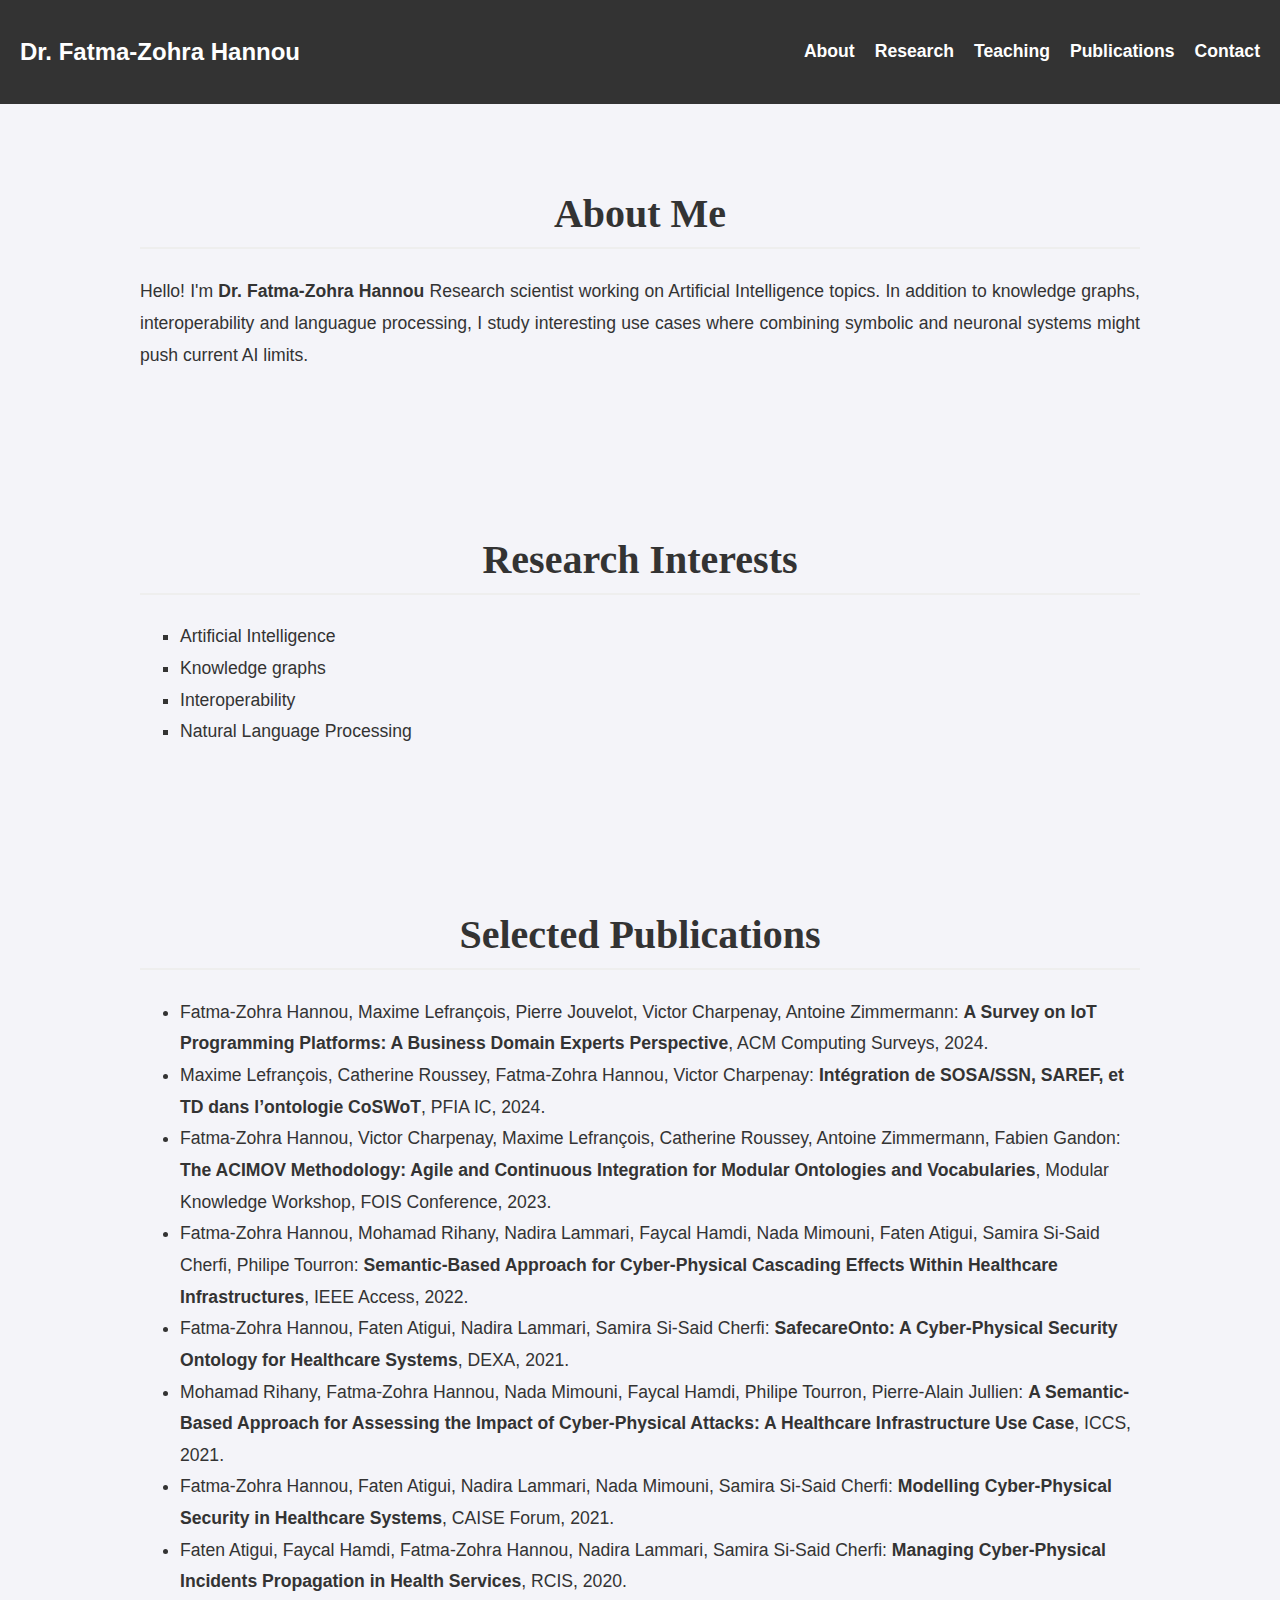
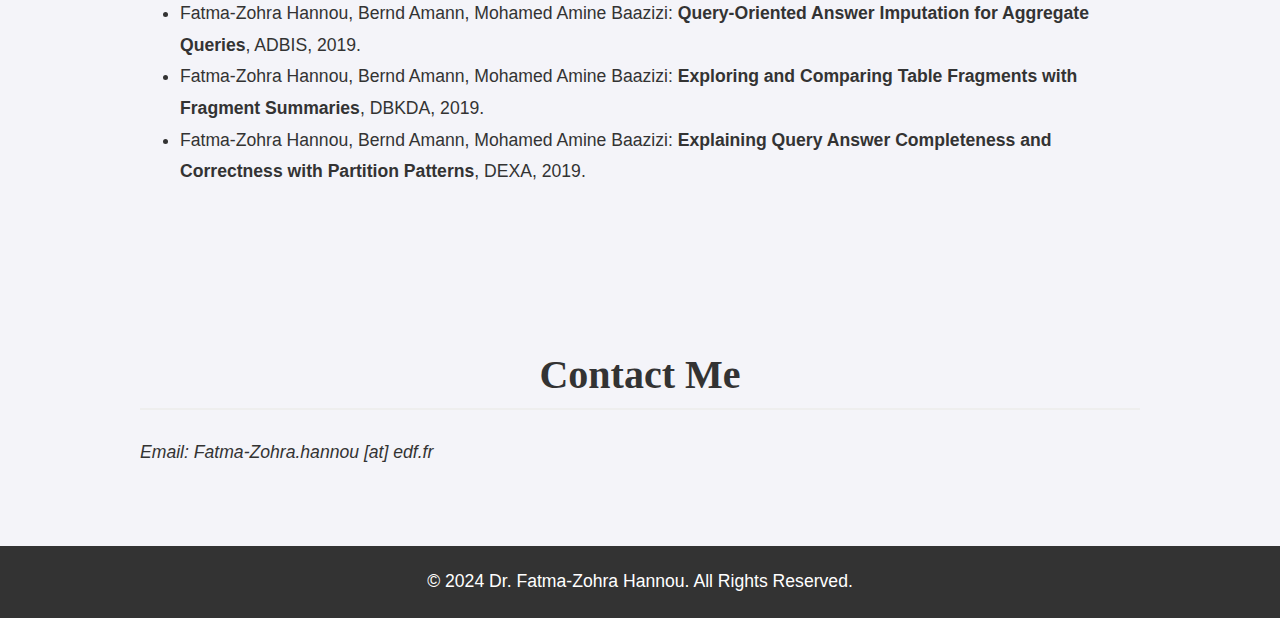
<file: index.html>
<!DOCTYPE html>
<html lang="en">
<head>
    <meta charset="UTF-8">
    <meta name="viewport" content="width=device-width, initial-scale=1.0">
    <meta http-equiv="X-UA-Compatible" content="IE=edge">
    <title>Dr. Fatma-Zohra Hannou | EDF R&D</title>
    <link rel="stylesheet" href="styles.css">
</head>
<body>
    <header class="main-header">
        <nav class="navbar">
            <div class="logo">Dr. Fatma-Zohra Hannou</div>
            <ul class="nav-links">
                <li><a href="#about">About</a></li>
                <li><a href="#research">Research</a></li>
                <li><a href="teaching.html">Teaching</a></li>
                <li><a href="#publications">Publications</a></li>
                <li><a href="#contact">Contact</a></li>
            </ul>
        </nav>
    </header>

    <section id="about" class="section about-section">
        <div class="content">
            <h1>About Me</h1>
            <p>Hello! I'm <strong>Dr. Fatma-Zohra Hannou</strong> Research scientist working on Artificial Intelligence topics. In addition to knowledge graphs, interoperability and languague processing, I study interesting use cases where combining symbolic and neuronal systems might push current AI limits. </p>
        </div>
    </section>

    <section id="research" class="section research-section">
        <div class="content">
            <h1>Research Interests</h1>
            <ul>
                <li>Artificial Intelligence</li>
                <li>Knowledge graphs</li>
                <li>Interoperability</li>
                <li>Natural Language Processing</li>
            </ul>
        </div>
    </section>

    <section id="publications" class="section publications-section">
        <div class="content">
            <h1>Selected Publications</h1>
            <ul>
                <li>Fatma-Zohra Hannou, Maxime Lefrançois, Pierre Jouvelot, Victor Charpenay, Antoine Zimmermann: 
                    <strong>A Survey on IoT Programming Platforms: A Business Domain Experts Perspective</strong>, 
                    ACM Computing Surveys, 2024.
                </li>
                <li>Maxime Lefrançois, Catherine Roussey, Fatma-Zohra Hannou, Victor Charpenay: 
                    <strong>Intégration de SOSA/SSN, SAREF, et TD dans l’ontologie CoSWoT</strong>, 
                    PFIA IC, 2024.
                </li>
                <li>Fatma-Zohra Hannou, Victor Charpenay, Maxime Lefrançois, Catherine Roussey, Antoine Zimmermann, Fabien Gandon: 
                    <strong>The ACIMOV Methodology: Agile and Continuous Integration for Modular Ontologies and Vocabularies</strong>, 
                    Modular Knowledge Workshop, FOIS Conference, 2023.
                </li>
                <li>Fatma-Zohra Hannou, Mohamad Rihany, Nadira Lammari, Faycal Hamdi, Nada Mimouni, Faten Atigui, Samira Si-Said Cherfi, Philipe Tourron: 
                    <strong>Semantic-Based Approach for Cyber-Physical Cascading Effects Within Healthcare Infrastructures</strong>, 
                    IEEE Access, 2022.
                </li>
                <li>Fatma-Zohra Hannou, Faten Atigui, Nadira Lammari, Samira Si-Said Cherfi: 
                    <strong>SafecareOnto: A Cyber-Physical Security Ontology for Healthcare Systems</strong>, 
                    DEXA, 2021.
                </li>
                <li>Mohamad Rihany, Fatma-Zohra Hannou, Nada Mimouni, Faycal Hamdi, Philipe Tourron, Pierre-Alain Jullien: 
                    <strong>A Semantic-Based Approach for Assessing the Impact of Cyber-Physical Attacks: A Healthcare Infrastructure Use Case</strong>, 
                    ICCS, 2021.
                </li>
                <li>Fatma-Zohra Hannou, Faten Atigui, Nadira Lammari, Nada Mimouni, Samira Si-Said Cherfi: 
                    <strong>Modelling Cyber-Physical Security in Healthcare Systems</strong>, 
                    CAISE Forum, 2021.
                </li>
                <li>Faten Atigui, Faycal Hamdi, Fatma-Zohra Hannou, Nadira Lammari, Samira Si-Said Cherfi: 
                    <strong>Managing Cyber-Physical Incidents Propagation in Health Services</strong>, 
                    RCIS, 2020.
                </li>
                <li>Fatma-Zohra Hannou, Bernd Amann, Mohamed Amine Baazizi: 
                    <strong>Query-Oriented Answer Imputation for Aggregate Queries</strong>, 
                    ADBIS, 2019.
                </li>
                <li>Fatma-Zohra Hannou, Bernd Amann, Mohamed Amine Baazizi: 
                    <strong>Exploring and Comparing Table Fragments with Fragment Summaries</strong>, 
                    DBKDA, 2019.
                </li>
                <li>Fatma-Zohra Hannou, Bernd Amann, Mohamed Amine Baazizi: 
                    <strong>Explaining Query Answer Completeness and Correctness with Partition Patterns</strong>, 
                    DEXA, 2019.
                </li>
            </ul>
            
        </div>
    </section>

    <section id="contact" class="section contact-section">
        <div class="content">
            <h1>Contact Me</h1>
            <p>Email: Fatma-Zohra.hannou [at] edf.fr</p>
        </div>
    </section>

    <footer class="footer">
        <p>&copy; 2024 Dr. Fatma-Zohra Hannou. All Rights Reserved.</p>
    </footer>
</body>
</html>
</file>
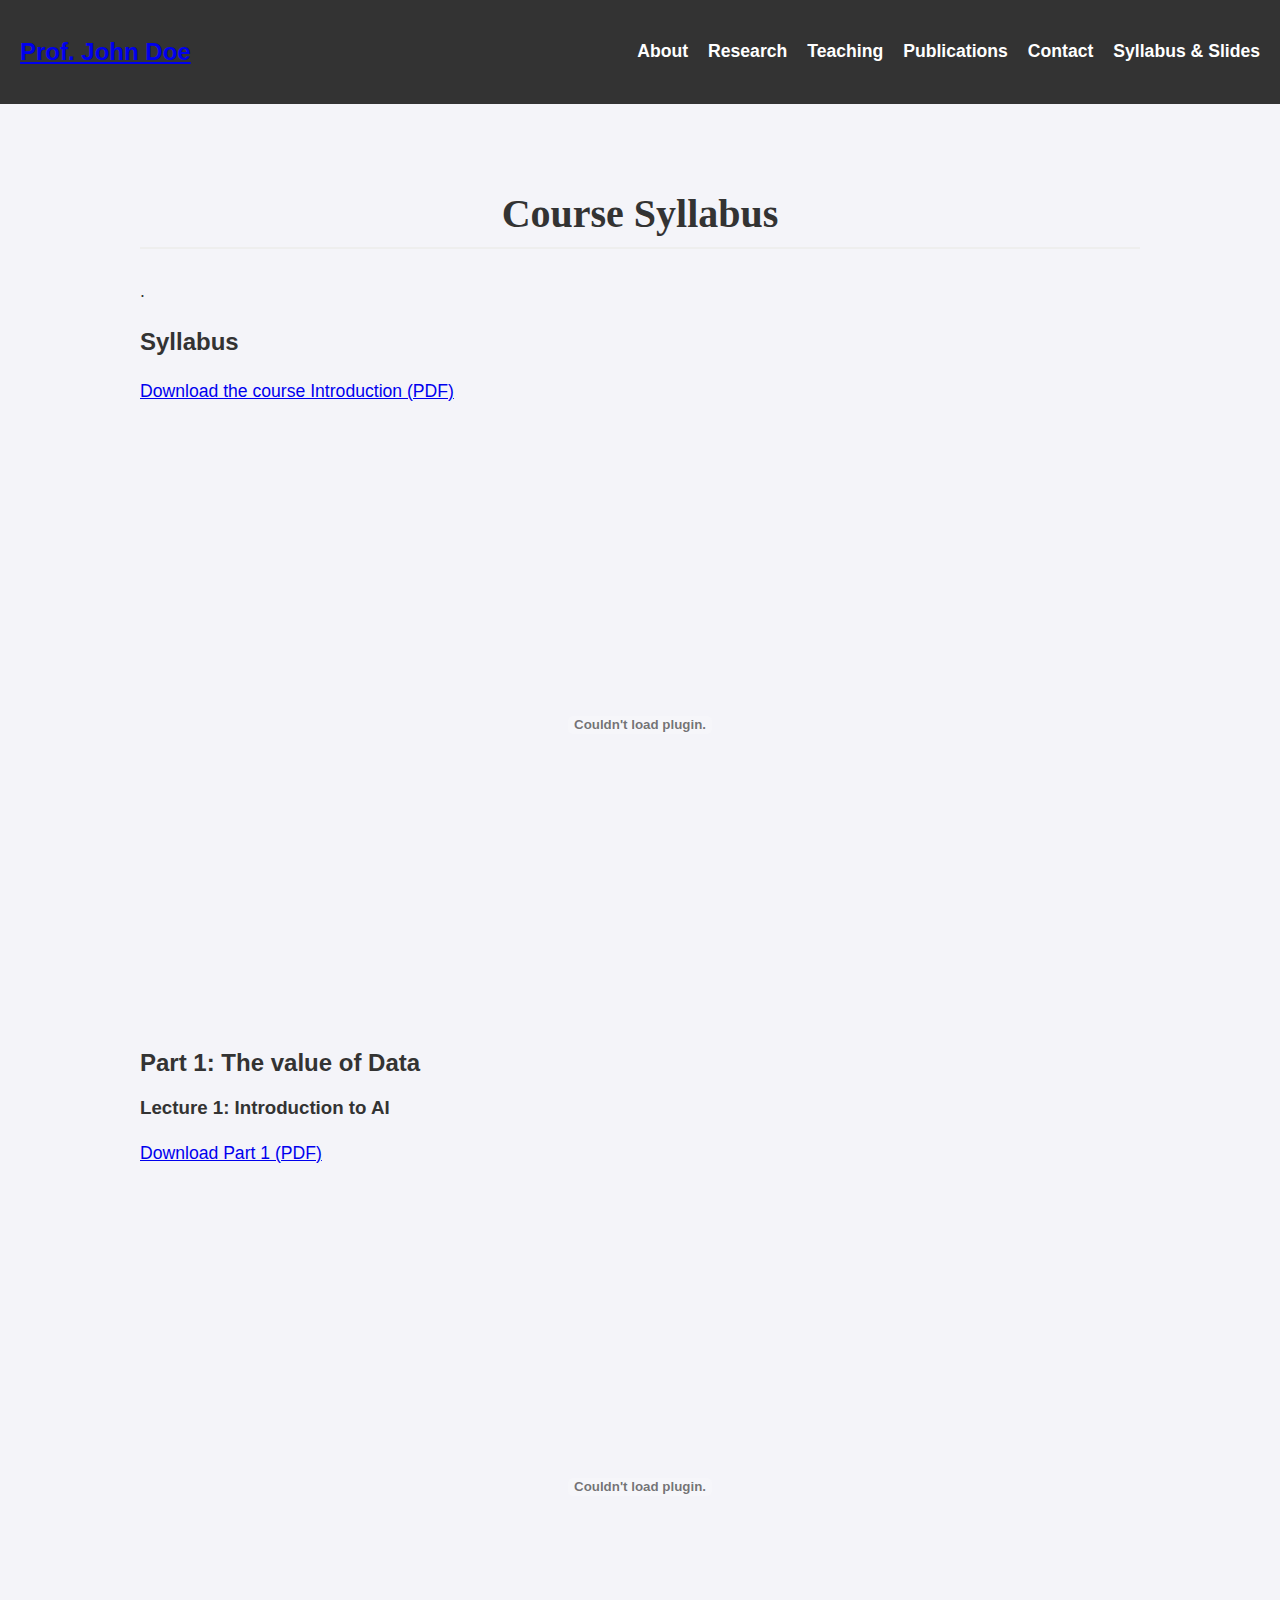
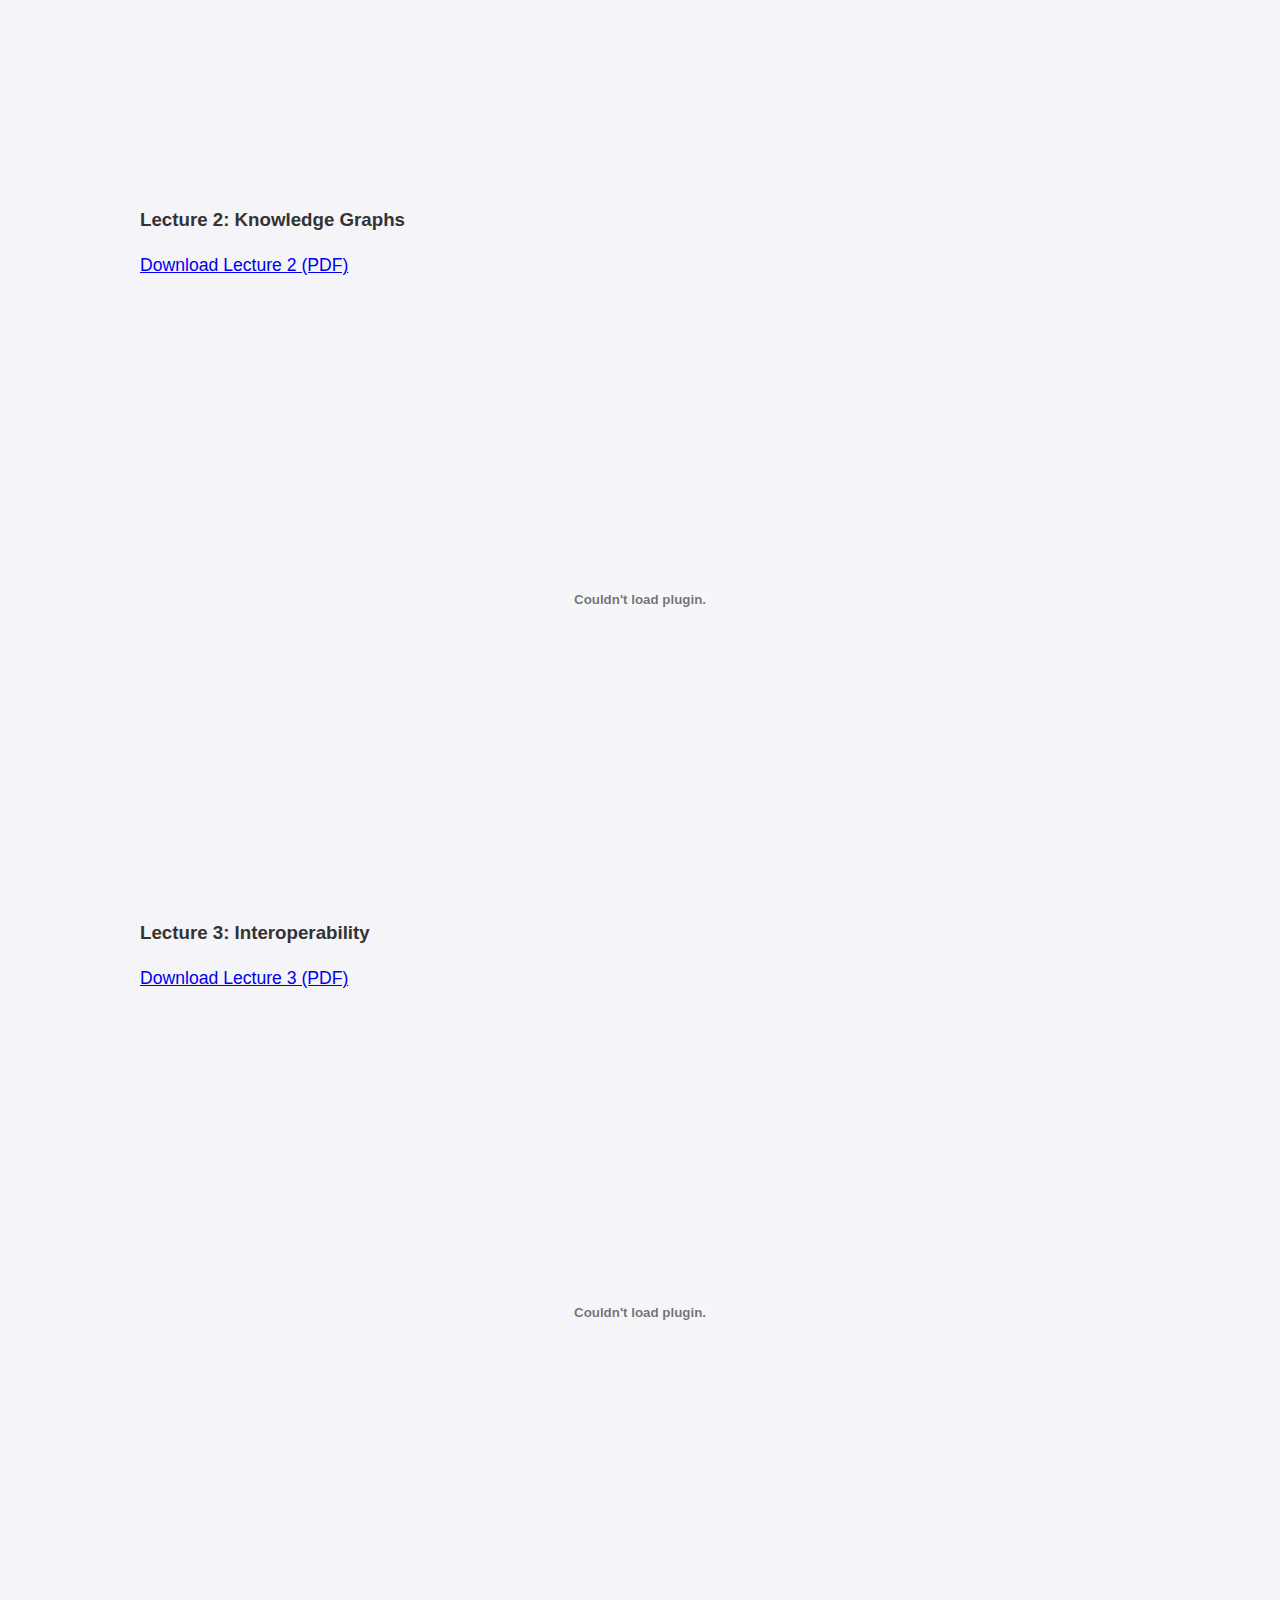
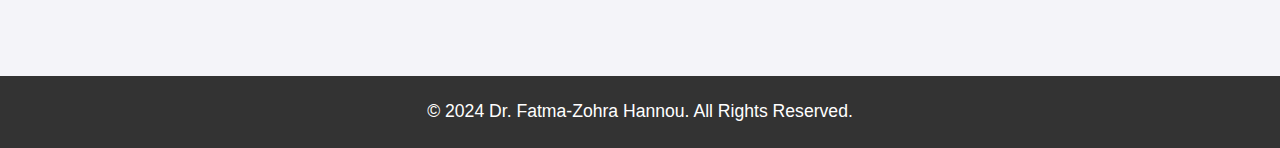
<file: teaching.html>
<!DOCTYPE html>
<html lang="en">
<head>
    <meta charset="UTF-8">
    <meta name="viewport" content="width=device-width, initial-scale=1.0">
    <meta http-equiv="X-UA-Compatible" content="IE=edge">
    <title>Course Syllabus & Slides | Dr. Fatma-Zohra Hannou</title>
    <link rel="stylesheet" href="styles.css">
</head>
<body>
    <header class="main-header">
        <nav class="navbar">
            <div class="logo"><a href="index.html">Prof. John Doe</a></div>
            <ul class="nav-links">
                <li><a href="index.html#about">About</a></li>
                <li><a href="index.html#research">Research</a></li>
                <li><a href="index.html#teaching">Teaching</a></li>
                <li><a href="index.html#publications">Publications</a></li>
                <li><a href="index.html#contact">Contact</a></li>
                <li><a href="syllabus.html">Syllabus & Slides</a></li>
            </ul>
        </nav>
    </header>

    <section class="section syllabus-section">
        <div class="content">
            <h1>Course Syllabus</h1>
            <p>.</p>

            <h2>Syllabus</h2>
            <p><a href="files/Part0.pdf" target="_blank">Download the course Introduction (PDF)</a></p>
            <embed src="files/Part0.pdf" type="application/pdf" width="100%" height="600px" />

            <h2>Part 1: The value of Data</h2>

            <h3>Lecture 1: Introduction to AI</h3>
            <p><a href="files/Part1.pdf" target="_blank">Download Part 1 (PDF)</a></p>
            <embed src="files/Part1.pdf" type="application/pdf" width="100%" height="600px" />

            <h3>Lecture 2: Knowledge Graphs</h3>
            <p><a href="files/Part2.pdf" target="_blank">Download Lecture 2 (PDF)</a></p>
            <embed src="files/Part2.pdf" type="application/pdf" width="100%" height="600px" />

            <h3>Lecture 3: Interoperability</h3>
            <p><a href="files/Part3.pdf" target="_blank">Download Lecture 3 (PDF)</a></p>
            <embed src="files/Part3.pdf" type="application/pdf" width="100%" height="600px" />

        </div>
    </section>

    <footer class="footer">
        <p>&copy; 2024 Dr. Fatma-Zohra Hannou. All Rights Reserved.</p>
    </footer>
</body>
</html>
</file>
<file: styles.css>
body {
    font-family: 'Lato', sans-serif;
    margin: 0;
    padding: 0;
    background-color: #f4f4f9;
    color: #333;
}

.main-header {
    background-color: #333;
    padding: 20px;
}

.navbar {
    display: flex;
    justify-content: space-between;
    align-items: center;
}

.logo {
    font-size: 24px;
    font-weight: bold;
    color: #fff;
}

.nav-links {
    list-style: none;
    display: flex;
    gap: 20px;
}

.nav-links a {
    color: #fff;
    text-decoration: none;
    font-weight: bold;
}

.section {
    padding: 60px 20px;
    max-width: 1000px;
    margin: 0 auto;
}

h1 {
    font-size: 2.5rem;
    color: #333;
    border-bottom: 2px solid #eee;
    padding-bottom: 10px;
}

p, li {
    font-size: 1.1rem;
    line-height: 1.8;
}

.footer {
    background-color: #333;
    color: #fff;
    text-align: center;
    padding: 20px;
}

.footer p {
    margin: 0;
}


.section h1 {
    font-family: 'Merriweather', serif;
    font-weight: 700;
    text-align: center;
}

.about-section p {
    text-align: justify;
}

.research-section ul {
    list-style-type: square;
}

.contact-section p {
    font-style: italic;
}

a:hover {
    text-decoration: underline;
}


@media (max-width: 768px) {
    .navbar {
        flex-direction: column;
    }

    .nav-links {
        flex-direction: column;
        gap: 10px;
    }
}
</file>
